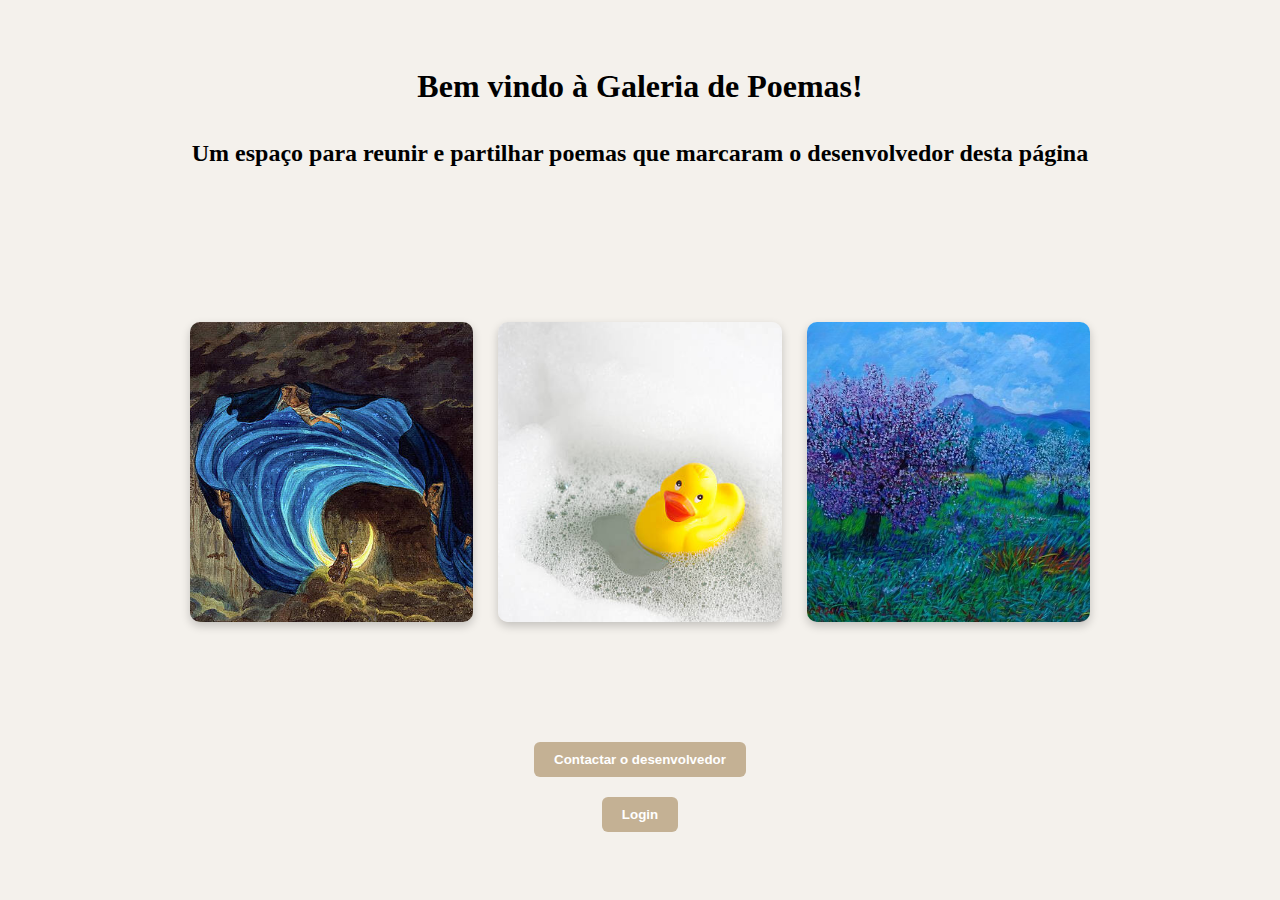
<file: PSI.T1/index.html>
<!DOCTYPE html>
<html lang="pt-pt">
<head>
    <meta charset="UTF-8">
    <meta name="viewport" content="width=device-width, initial-scale=1.0">
    <title>Galeria de poemas</title>
    <link rel="stylesheet" href="style.css">
    <link rel="shortcut icon" href="imagens/favicon.ico">
</head>
<body>
    <header>
    <h1>Bem vindo à Galeria de Poemas!</h1>
    <h2>Um espaço para reunir e partilhar poemas que marcaram o desenvolvedor desta página</h2>
    </header>

    <main>
    <section id="gallery">
        <div class="thumbnail">
            <a href="poemas/TMOTN/tmotn.html">
              <img src="imagens/queen-of-the-night-scene-mozarts-magic-flute-simon-quaglio.png" alt="Poema 1">
              <div class="overlay">The Music of The Night por Graham Craven</div>
            </a>
        </div>
        <div class="thumbnail">
            <a href="poemas/RubberDucky/RD.html">
              <img src="imagens/istockphoto-183428147-612x612.png" alt="Poema 2">
              <div class="overlay">Rubber Ducky por Edwina Reizer</div>
            </a>
        </div>
        <div class="thumbnail">
            <a href="poemas/QVaP/QVAP.html">
              <img src="imagens/6c852b48f949a0ba6c45746c4d7b5862.png" alt="Poema 3">
              <div class="overlay">Quando Vier a Primavera de Alberto Caeiro</div>
            </a>
        </div>
    </section>
    </main>

    <footer>
    <button id="toggleContact">Contactar o desenvolvedor</button>
  <section class="contact hidden">
    <h2>Contactar o desenvolvedor</h2>
    <form id="contactForm" novalidate>
      <label for="name">Nome:</label>
      <input type="text" id="name" name="name" required>

      <label for="email">Email:</label>
      <input type="email" id="email" name="email" required>

      <label for="message">Mensagem:</label>
      <textarea id="message" name="message" rows="4" required></textarea>

      <button type="submit">Enviar</button>
    </form>
  </section>

<button id="toggleLogin">Login</button>
<section class="login hidden">
  <h2>Login</h2>
  <form id="loginForm" method="POST" action="registo.php">
    <label for="login-username">Nome de usuário:</label>
    <input type="text" id="login-username" name="username" required>

    <label for="login-password">Password:</label>
    <input type="password" id="login-password" name="password" required>

    <button type="submit">Entrar</button>
  </form>
</section>
</footer>

<!--Ainda não domino JavaScript,tive ajuda para fazer esta parte do código :b-->
<script>
const toggleContactBtn = document.getElementById("toggleContact");
const contactSection = document.querySelector(".contact");

toggleContactBtn.addEventListener("click", () => {
  contactSection.classList.toggle("hidden");
});

// Login toggle
const toggleLoginBtn = document.getElementById("toggleLogin");
const loginSection = document.querySelector(".login");

toggleLoginBtn.addEventListener("click", () => {
  loginSection.classList.toggle("hidden");
});
</script>


</body>
</html>
</file>
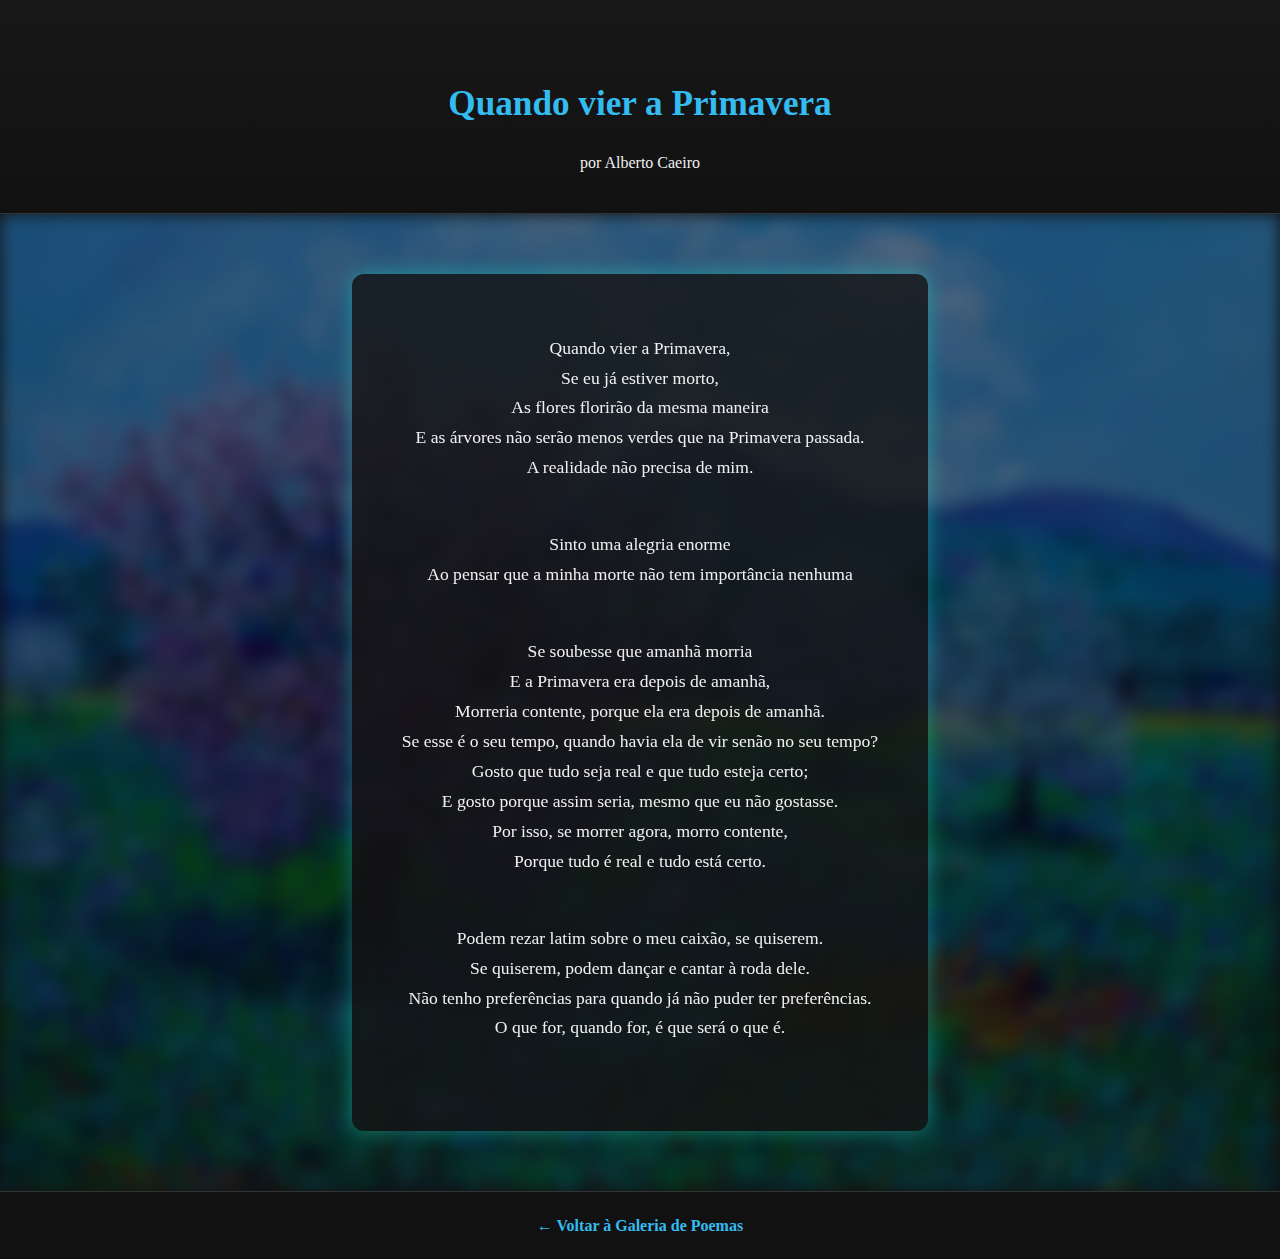
<file: PSI.T1/poemas/QVaP/QVAP.html>
<!DOCTYPE html>
<html lang="pt-pt">
<head>
    <meta charset="UTF-8">
    <meta name="viewport" content="width=device-width, initial-scale=1.0">
    <title>The Music Of The Night</title>
    <link rel="stylesheet" href="../estilos.poemas/QVaP.css">
</head>
<body>
    <header>
        <h1>Quando vier a Primavera</h1>
        <p class="autor">por Alberto Caeiro</p>
    </header>

   <main>
     <section class="poema">
      <p>Quando vier a Primavera,<br>
        Se eu já estiver morto,<br>
        As flores florirão da mesma maneira<br>
        E as árvores não serão menos verdes que na Primavera passada.<br>
        A realidade não precisa de mim.<br></p><br>
        
      <p>Sinto uma alegria enorme<br>
        Ao pensar que a minha morte não tem importância nenhuma<br></p><br>

      <p>Se soubesse que amanhã morria<br>
        E a Primavera era depois de amanhã,<br>
        Morreria contente, porque ela era depois de amanhã.<br>
        Se esse é o seu tempo, quando havia ela de vir senão no seu tempo?<br>
        Gosto que tudo seja real e que tudo esteja certo;<br>
        E gosto porque assim seria, mesmo que eu não gostasse.<br>
        Por isso, se morrer agora, morro contente,<br>
        Porque tudo é real e tudo está certo.<br></p><br>

      <p>Podem rezar latim sobre o meu caixão, se quiserem.<br>
        Se quiserem, podem dançar e cantar à roda dele.<br>
        Não tenho preferências para quando já não puder ter preferências.<br>
        O que for, quando for, é que será o que é.<br></p><br>
     </section>
    </div>
   </main>

  <footer>
    <a href="../../index.html">← Voltar à Galeria de Poemas</a>
  </footer>
</body>
</html>

</body>
</html>
</file>
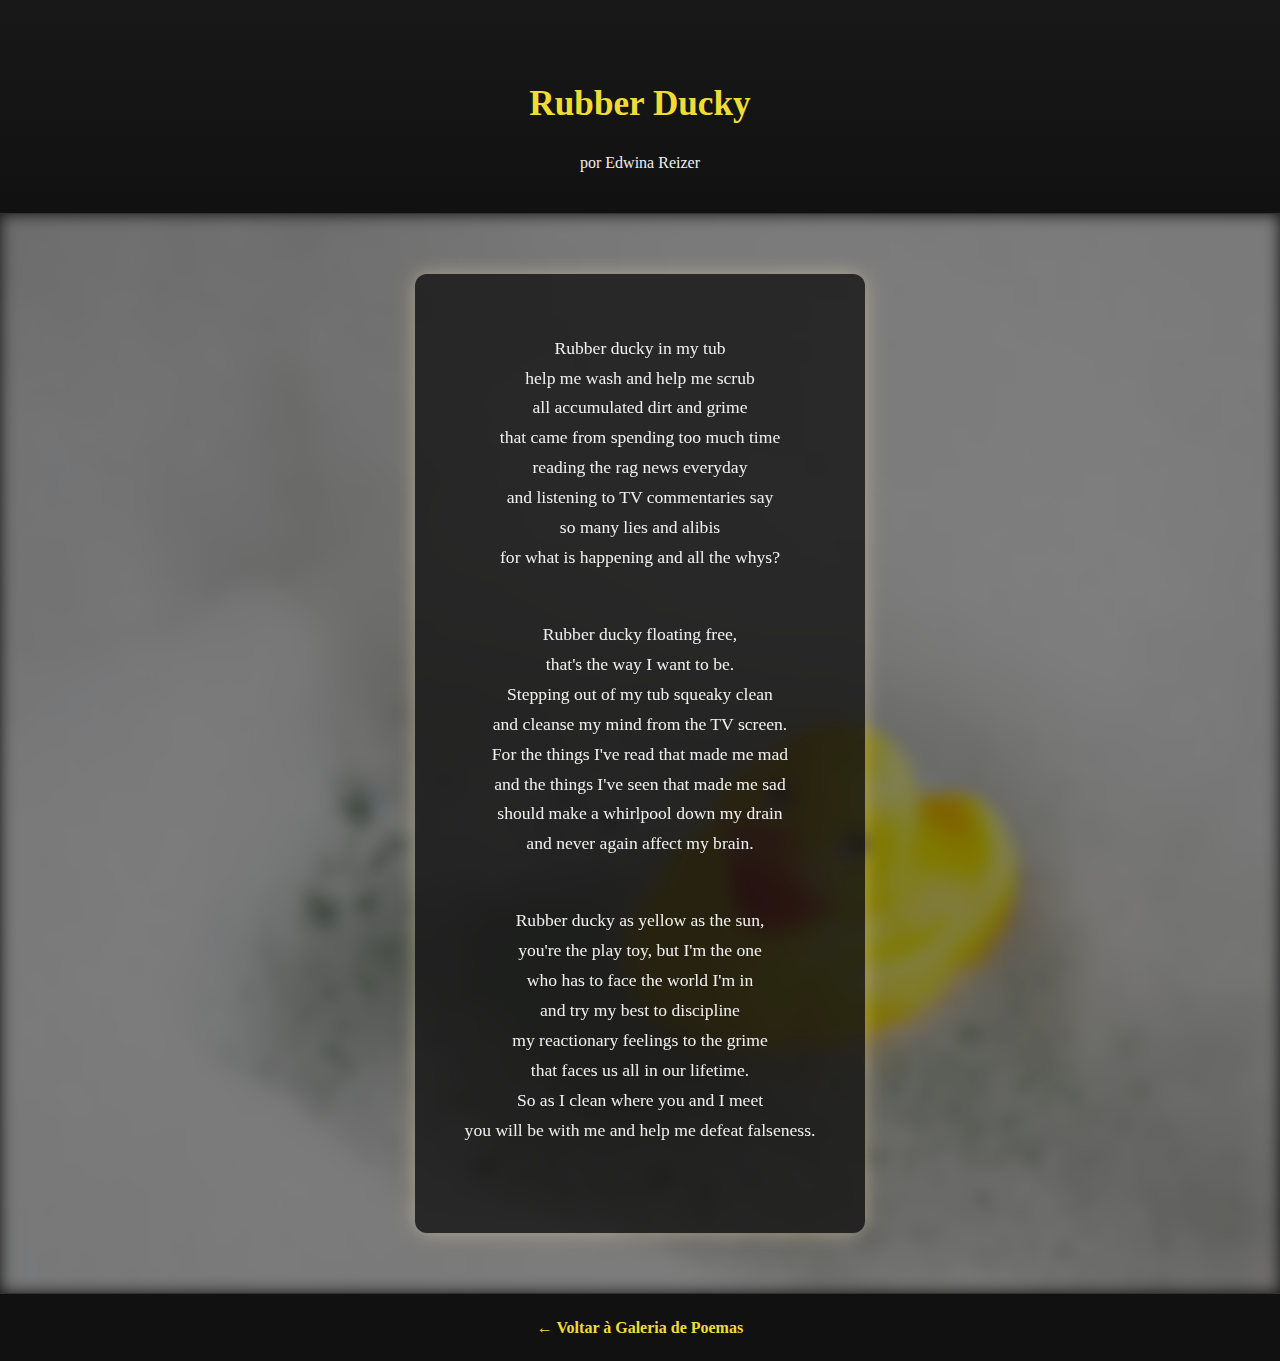
<file: PSI.T1/poemas/RubberDucky/RD.html>
<!DOCTYPE html>
<html lang="eng">
<head>
    <meta charset="UTF-8">
    <meta name="viewport" content="width=device-width, initial-scale=1.0">
    <title>The Music Of The Night</title>
    <link rel="stylesheet" href="../estilos.poemas/RD.css">
</head>
<body>
    <header>
        <h1>Rubber Ducky</h1>
        <p class="autor">por Edwina Reizer</p>
    </header>

   <main>
     <section class="poema">
      <p>Rubber ducky in my tub<br>
        help me wash and help me scrub<br>
        all accumulated dirt and grime<br>
        that came from spending too much time<br>
        reading the rag news everyday<br>
        and listening to TV commentaries say<br>
        so many lies and alibis<br>
        for what is happening and all the whys?<br></p><br>

      <p>Rubber ducky floating free,<br>
        that's the way I want to be.<br>
        Stepping out of my tub squeaky clean<br>
        and cleanse my mind from the TV screen.<br>
        For the things I've read that made me mad<br>
        and the things I've seen that made me sad<br>
        should make a whirlpool down my drain<br>
        and never again affect my brain.<br></p><br>
        
      <p>Rubber ducky as yellow as the sun,<br>
        you're the play toy, but I'm the one<br>
        who has to face the world I'm in<br>
        and try my best to discipline<br>
        my reactionary feelings to the grime<br>
        that faces us all in our lifetime.<br>
        So as I clean where you and I meet<br>
        you will be with me and help me defeat falseness.<br></p><br>
     </section>
    </div>
   </main>

  <footer>
    <a href="../../index.html">← Voltar à Galeria de Poemas</a>
  </footer>
</body>
</html>

</body>
</html>
</file>
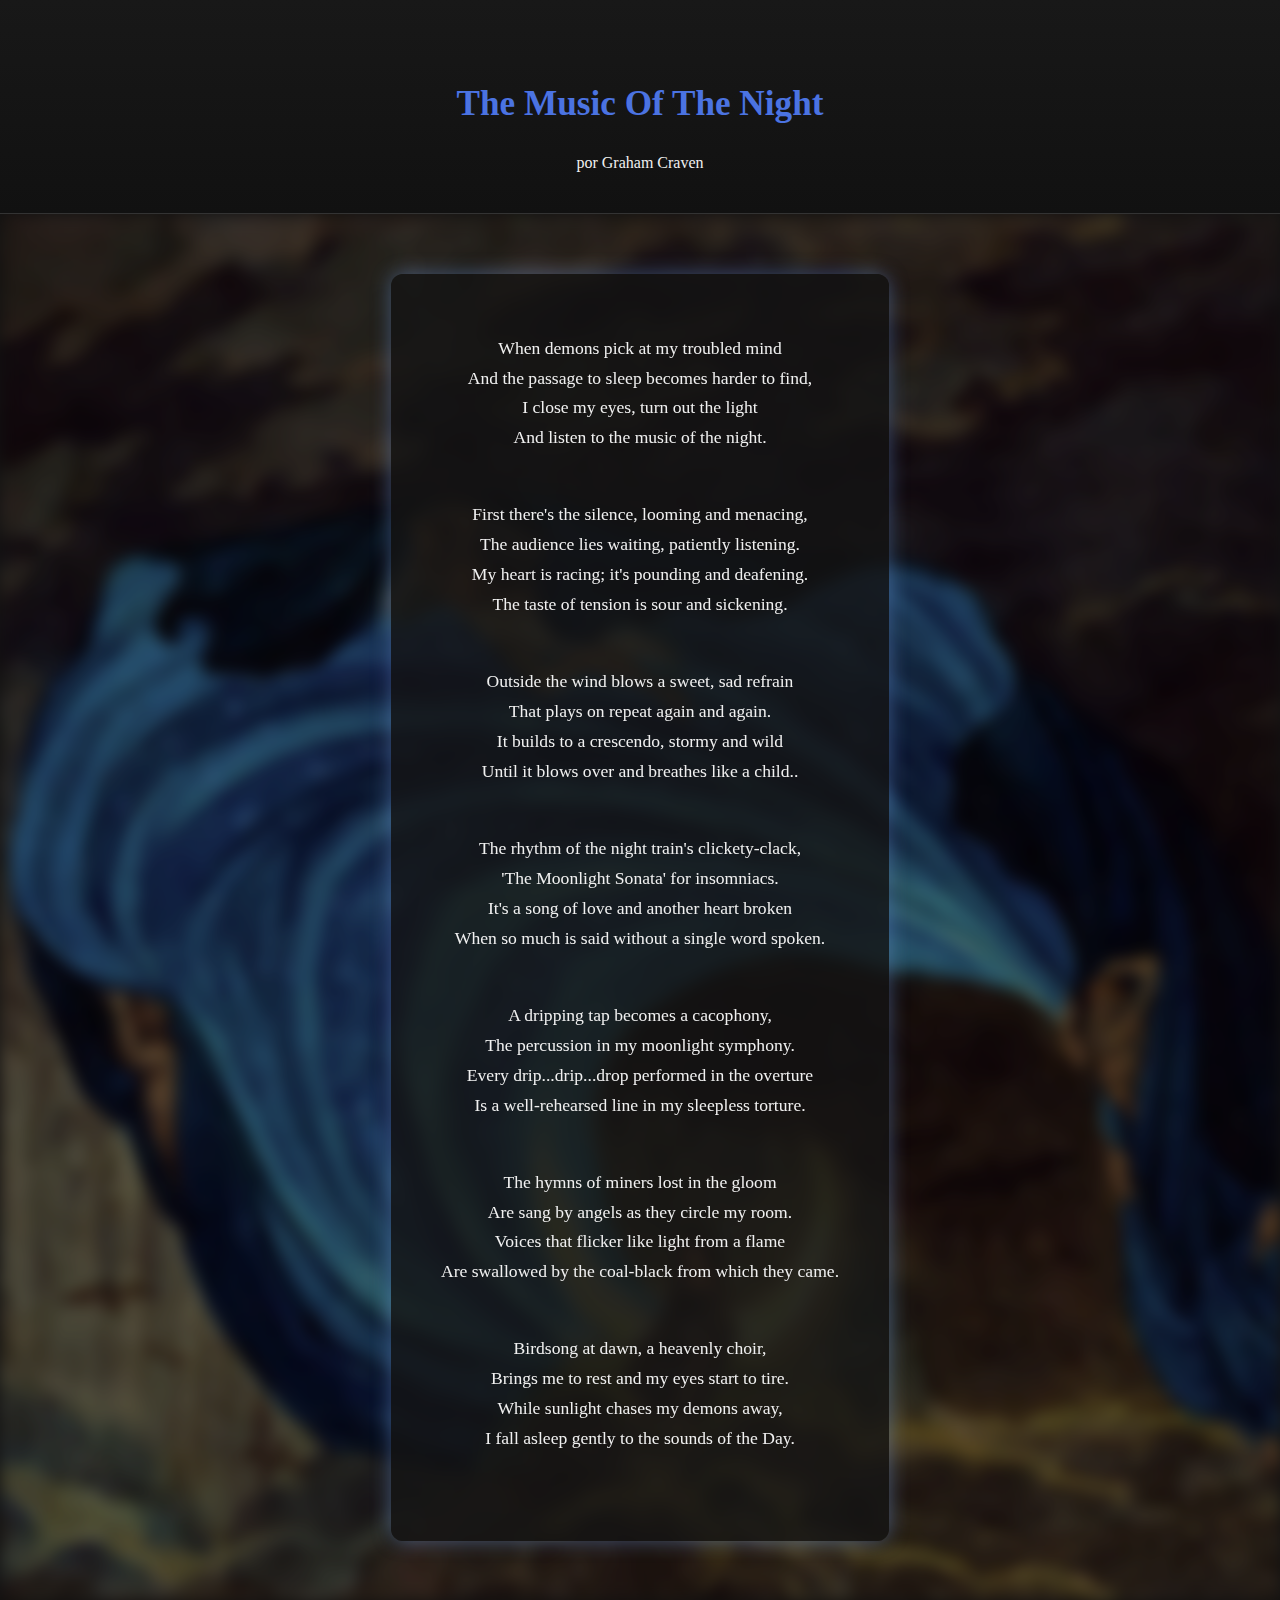
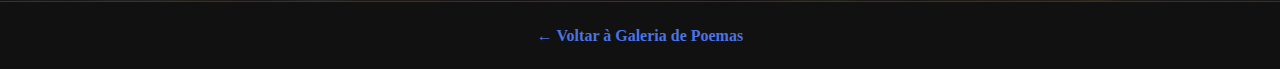
<file: PSI.T1/poemas/TMOTN/tmotn.html>
<!DOCTYPE html>
<html lang="eng">
<head>
    <meta charset="UTF-8">
    <meta name="viewport" content="width=device-width, initial-scale=1.0">
    <title>The Music Of The Night</title>
    <link rel="stylesheet" href="../estilos.poemas/TMoTN.css">
</head>
<body>
    <header>
        <h1>The Music Of The Night</h1>
        <p class="autor">por Graham Craven</p>
    </header>

   <main>
     <section class="poema">
      <p>When demons pick at my troubled mind<br>
        And the passage to sleep becomes harder to find,<br>
        I close my eyes, turn out the light<br>
        And listen to the music of the night.<br></p><br>

      <p>First there's the silence, looming and menacing,<br>
        The audience lies waiting, patiently listening.<br>
        My heart is racing; it's pounding and deafening.<br>
        The taste of tension is sour and sickening.<br></p><br>

        <p>Outside the wind blows a sweet, sad refrain<br>
        That plays on repeat again and again.<br>
        It builds to a crescendo, stormy and wild<br>
        Until it blows over and breathes like a child..<br></p><br>
      
        <p>The rhythm of the night train's clickety-clack,<br>
        'The Moonlight Sonata' for insomniacs.<br>
        It's a song of love and another heart broken<br>
        When so much is said without a single word spoken.<br></p><br>

        <p>A dripping tap becomes a cacophony,<br>
        The percussion in my moonlight symphony.<br>
        Every drip...drip...drop performed in the overture<br>
        Is a well-rehearsed line in my sleepless torture.<br></p><br>

        <p>The hymns of miners lost in the gloom<br>
        Are sang by angels as they circle my room.<br>
        Voices that flicker like light from a flame<br>
        Are swallowed by the coal-black from which they came.<br></p><br>

        <p>Birdsong at dawn, a heavenly choir,<br>
        Brings me to rest and my eyes start to tire.<br>
        While sunlight chases my demons away,<br>
        I fall asleep gently to the sounds of the Day.<br></p><br>
     </section>
    </div>
   </main>

  <footer>
    <a href="../../index.html">← Voltar à Galeria de Poemas</a>
  </footer>
</body>
</html>

</body>
</html>
</file>
<file: PSI.T1/style.css>
@charset "UTF-8";

body {

  font-family: 'Georgia', serif;
  background-color: #f4f1ec;
  margin: 0;
  padding: 40px;
  line-height: 1.6;
  display: flex;
  flex-direction: column;
  align-items: center;
  justify-content: center;
}
header {
  text-align: center;
  margin-bottom: 30px;

}
main {
  width: 90%;
  max-width: 1200px;
  padding: 40px 0;
}

#gallery {
  display: flex;
  flex-direction: row;
  gap: 25px;
  justify-content: center;
  align-items: flex-start;
  width: 100%;
  max-width: 900px;
  margin: 40px auto;
  padding: 20px;
  border-radius: 12px;
  text-align: center;
}

.gallery-grid {
  display: grid;
  grid-template-columns: repeat(auto-fit, minmax(250px, 1fr));
  gap: 20px;
  justify-items: center;
}



.thumbnail {
  position: relative;
  width: 500px;
  height: 300px;
  display: flex;
  align-items: center;
  justify-content: center;
  overflow: hidden;
  border-radius: 10px;
  cursor: pointer;
  text-decoration: none;
  box-shadow: 0 4px 10px rgba(0,0,0,0.2);
  transition: transform 0.3s ease;
}

.thumbnail img {
  width: 100%;
  height: 100%;
  object-fit: contain;
  object-position: center;
  display: block;
  margin: 0;
  transition: transform 0.3s ease;
}


.thumbnail:hover {
  transform: scale(1.03);
}

.thumbnail img {
  width: 500px;     
  height: 300px;
}

.overlay {
  position: absolute;
  left: 0;
  right: 0;
  top: 0;
  bottom: 0;
  background: rgba(0, 0, 0, 0.6);
  color: white;
  width: 100%;
  height: 100%;
  display: flex;
  flex-direction: column;
  justify-content: center;
  align-items: center;
  opacity: 0;
  transition: opacity 0.3s ease;
  pointer-events: none;
}

.thumbnail:hover .overlay {
  opacity: 1;
  pointer-events: auto;
}

.overlay h3 {
  margin: 0;
  font-size: 1.4em;
}

.overlay p {
  margin: 5px 0 0;
  font-size: 1em;
  opacity: 0.9;
}


.contacto {
    margin-top: 40px;
    padding: 20px;
    background-color: #181818;
    border-radius: 10px;
    max-width: 500px;
    margin-left: auto;
    margin-right: auto;
    text-align: center;
}

footer button {
  display: block;
  margin: 20px auto 10px auto;
  padding: 10px 20px;
  background-color: #c4b194;
  color: white;
  border: none;
  border-radius: 6px;
  cursor: pointer;
  font-weight: bold;
  transition: background-color 0.3s ease;
}

footer button:hover {
  background-color: #c4b194;
}

.contact {
  margin-top: 20px;
  padding: 30px;
  background-color: #fcf0de;
  border-radius: 10px;
  max-width: 500px;
  margin-left: auto;
  margin-right: auto;
  text-align: left;
}

.contact.hidden {
  display: none;
}

.login {
  margin-top: 20px;
  padding: 30px;
  background-color: #fcf0de;
  border-radius: 10px;
  max-width: 500px;
  margin-left: auto;
  margin-right: auto;
  text-align: left;
}

.login.hidden {
  display: none;
}

.contact form label,
.login form label {
  display: block;
  margin-top: 15px;
  margin-bottom: 5px;
  font-weight: bold;
}

.contact form input,
.contact form textarea,
.login form input,
.login form textarea {
  width: 100%;
  box-sizing: border-box;
  padding: 8px;
  border-radius: 5px;
  border: 1px solid #ccc;
  margin-bottom: 10px;
  font-size: 1em;
  font-family: inherit;
}
</file>
<file: PSI.T1/poemas/estilos.poemas/QVaP.css>
@charset "UTF-8";

body {
  font-family: "Georgia", serif;
  background-color: #111;
  color: #f0f0f0;
  margin: 0;
  padding: 0;
  line-height: 1.7;
  display: flex;
  flex-direction: column;
  min-height: 100vh;
}


header {
  text-align: center;
  padding: 50px 20px 20px;
  background: linear-gradient(180deg, #181818 0%, #111 100%);
  border-bottom: 1px solid #333;
}

header h1 {
  font-size: 2.2rem;
  margin-bottom: 5px;
  color: #34bbf0;
}

header .author {
  font-size: 1.1rem;
  color: #ccc;
  font-style: italic;
}


main {
  position: relative;
  flex: 1;
  display: flex;
  justify-content: center;
  align-items: center;
  padding: 60px 20px;
  overflow: hidden;
}

/* Blurry background behind the poem section */
main::before {
  content: "";
  position: absolute;
  top: 0;
  left: 0;
  width: 100%;
  height: 100%;
  background: url("../../imagens/6c852b48f949a0ba6c45746c4d7b5862.png") no-repeat center center/cover;
  filter: blur(8px) brightness(50%);
  z-index: 0;
}

/* Poem container (clear on top of the blur) */
.poema {
  position: relative;
  z-index: 1;
  max-width: 650px;
  text-align: center;
  background-color: rgba(20, 20, 20, 0.8);
  padding: 50px;
  border-radius: 12px;
  box-shadow: 0 0 20px rgba(32, 221, 205, 0.479);
  backdrop-filter: blur(4px);
}


.poema p {
  margin: 10px 0;
  font-size: 1.1rem;
}

/* Footer */
footer {
  text-align: center;
  padding: 20px;
  border-top: 1px solid #333;
  background-color: #111;
}

footer a {
  color: #34bbf0;
  text-decoration: none;
  font-weight: bold;
  transition: color 0.3s ease;
}

footer a:hover {
  color: #fff;
}
</file>
<file: PSI.T1/poemas/estilos.poemas/RD.css>
@charset "UTF-8";

body {
  font-family: "Georgia", serif;
  background-color: #111;
  color: #f0f0f0;
  margin: 0;
  padding: 0;
  line-height: 1.7;
  display: flex;
  flex-direction: column;
  min-height: 100vh;
}


header {
  text-align: center;
  padding: 50px 20px 20px;
  background: linear-gradient(180deg, #181818 0%, #111 100%);
  border-bottom: 1px solid #333;
}

header h1 {
  font-size: 2.2rem;
  margin-bottom: 5px;
  color: #f0dd34;
}

header .author {
  font-size: 1.1rem;
  color: #ccc;
  font-style: italic;
}


main {
  position: relative;
  flex: 1;
  display: flex;
  justify-content: center;
  align-items: center;
  padding: 60px 20px;
  overflow: hidden;
}

/* Blurry background behind the poem section */
main::before {
  content: "";
  position: absolute;
  top: 0;
  left: 0;
  width: 100%;
  height: 100%;
  background: url("../../imagens/istockphoto-183428147-612x612.png") no-repeat center center/cover;
  filter: blur(8px) brightness(50%);
  z-index: 0;
}

/* Poem container (clear on top of the blur) */
.poema {
  position: relative;
  z-index: 1;
  max-width: 650px;
  text-align: center;
  background-color: rgba(20, 20, 20, 0.8);
  padding: 50px;
  border-radius: 12px;
  box-shadow: 0 0 20px rgba(236, 220, 174, 0.479);
  backdrop-filter: blur(4px);
}


.poema p {
  margin: 10px 0;
  font-size: 1.1rem;
}

/* Footer */
footer {
  text-align: center;
  padding: 20px;
  border-top: 1px solid #333;
  background-color: #111;
}

footer a {
  color: #f0dd34;
  text-decoration: none;
  font-weight: bold;
  transition: color 0.3s ease;
}

footer a:hover {
  color: #fff;
}
</file>
<file: PSI.T1/poemas/estilos.poemas/TMoTN.css>
@charset "UTF-8";

body {
  font-family: "Georgia", serif;
  background-color: #111;
  color: #f0f0f0;
  margin: 0;
  padding: 0;
  line-height: 1.7;
  display: flex;
  flex-direction: column;
  min-height: 100vh;
}


header {
  text-align: center;
  padding: 50px 20px 20px;
  background: linear-gradient(180deg, #181818 0%, #111 100%);
  border-bottom: 1px solid #333;
}

header h1 {
  font-size: 2.2rem;
  margin-bottom: 5px;
  color: #4b73e2;
}

header .author {
  font-size: 1.1rem;
  color: #ccc;
  font-style: italic;
}


main {
  position: relative;
  flex: 1;
  display: flex;
  justify-content: center;
  align-items: center;
  padding: 60px 20px;
  overflow: hidden;
}

/* Blurry background behind the poem section */
main::before {
  content: "";
  position: absolute;
  top: 0;
  left: 0;
  width: 100%;
  height: 100%;
  background: url("../../imagens/queen-of-the-night-scene-mozarts-magic-flute-simon-quaglio.png") no-repeat center center/cover;
  filter: blur(8px) brightness(50%);
  z-index: 0;
}

/* Poem container (clear on top of the blur) */
.poema {
  position: relative;
  z-index: 1;
  max-width: 650px;
  text-align: center;
  background-color: rgba(20, 20, 20, 0.8);
  padding: 50px;
  border-radius: 12px;
  box-shadow: 0 0 20px rgba(107, 151, 218, 0.479);
  backdrop-filter: blur(4px);
}


.poema p {
  margin: 10px 0;
  font-size: 1.1rem;
}

/* Footer */
footer {
  text-align: center;
  padding: 20px;
  border-top: 1px solid #333;
  background-color: #111;
}

footer a {
  color: #4b73e2;
  text-decoration: none;
  font-weight: bold;
  transition: color 0.3s ease;
}

footer a:hover {
  color: #fff;
}
</file>
